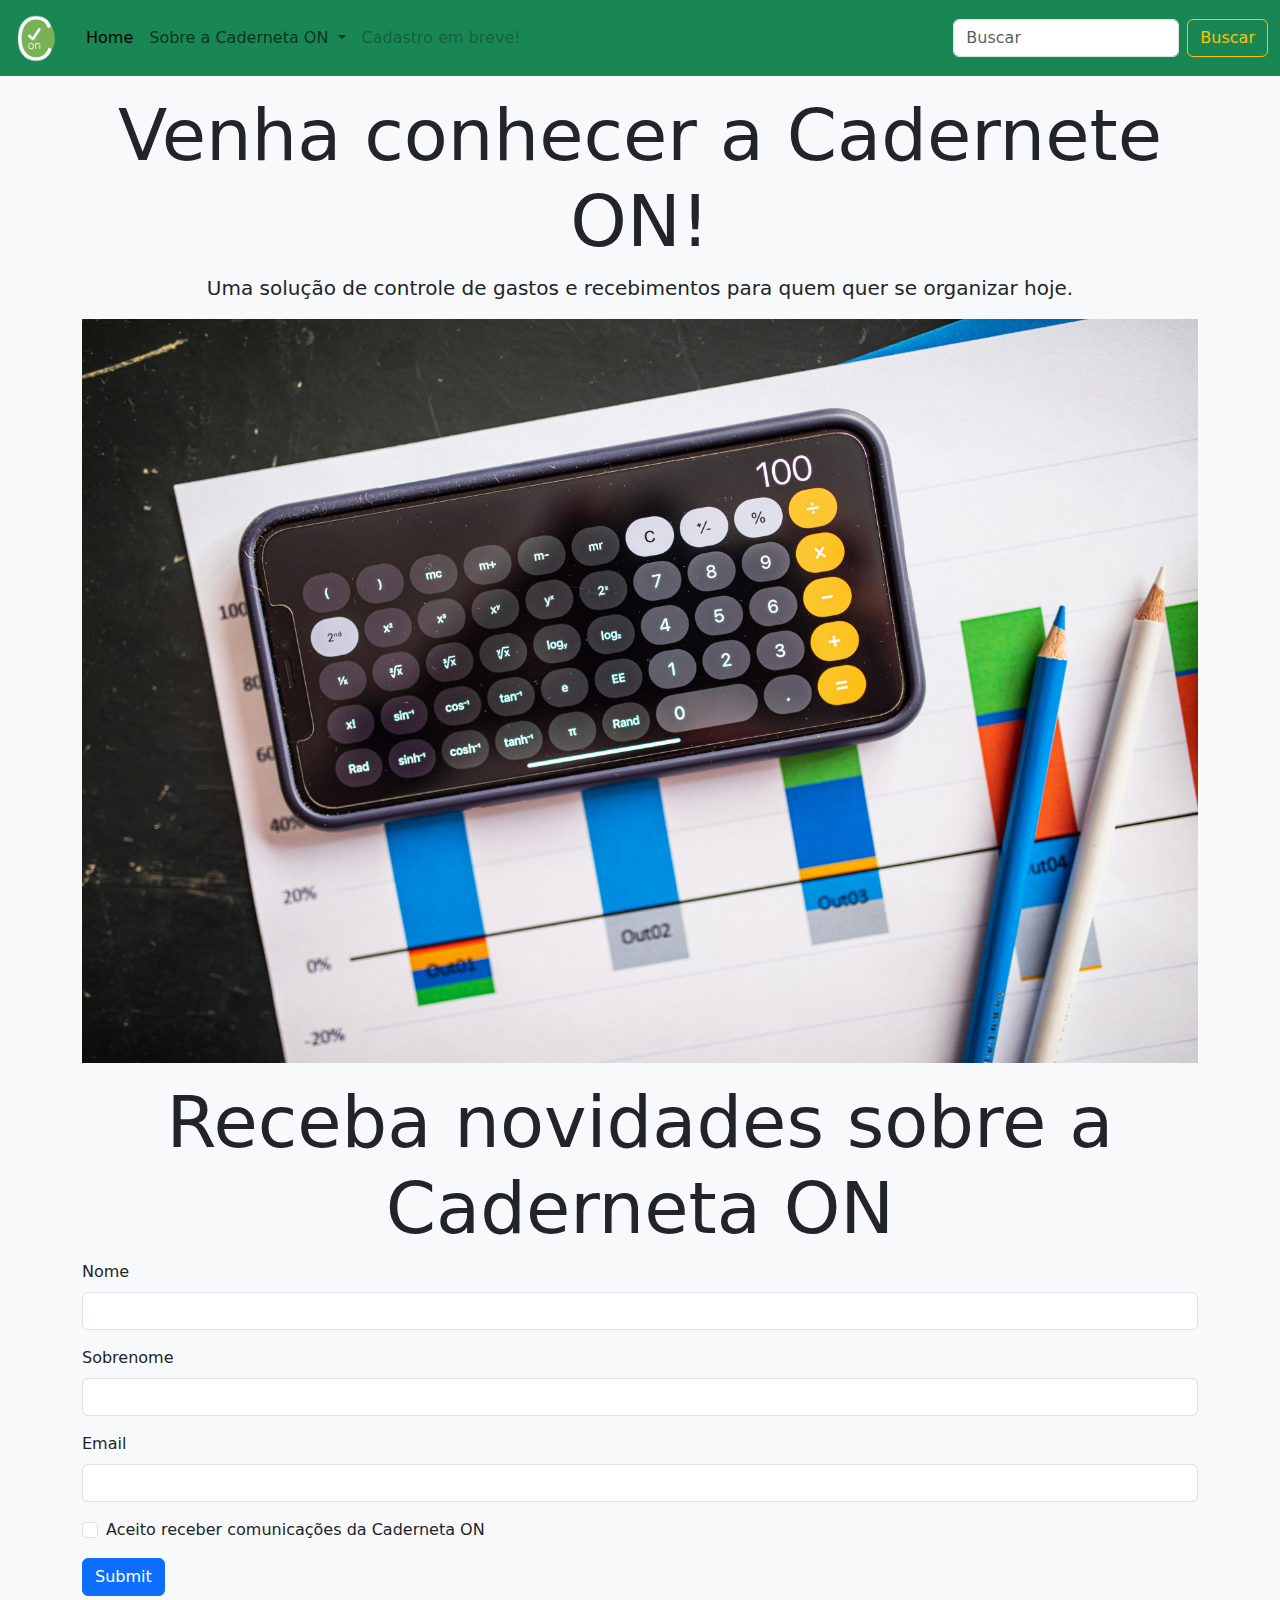
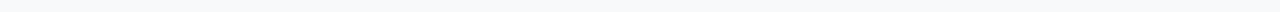
<file: index.html>
<!doctype html>
<html lang="pt-BR">

  <head>
    <meta charset="utf-8">
    <meta name="viewport" content="width=device-width, initial-scale=1">
    <title>Caderneta ON</title>

    <link href="https://cdn.jsdelivr.net/npm/bootstrap@5.3.3/dist/css/bootstrap.min.css" rel="stylesheet" integrity="sha384-QWTKZyjpPEjISv5WaRU9OFeRpok6YctnYmDr5pNlyT2bRjXh0JMhjY6hW+ALEwIH" crossorigin="anonymous">

    <link reel="stylesheet" href="/assets/css/style.css">

    <link rel="preconnect" href="https://fonts.googleapis.com">
    <link rel="preconnect" href="https://fonts.gstatic.com" crossorigin>
    <link href="https://fonts.googleapis.com/css2?family=Rasa:ital,wght@0,300..700;1,300..700&display=swap" rel="stylesheet">

  </head>

  <body class="bg-body-tertiary">
    <!-- inicio navbar -->
    <nav class="navbar navbar-expand-lg bg-success" data-bs-theme="light">
        <div class="container-fluid">
          <a class="navbar-brand" href="/index.html">
            <img src="/assets/images/logo_cadon1.png" alt="Bootstrap" width="50" height="50">  
            </a>
          <button class="navbar-toggler" type="button" data-bs-toggle="collapse" data-bs-target="#navbarSupportedContent" aria-controls="navbarSupportedContent" aria-expanded="false" aria-label="Toggle navigation">
            <span class="navbar-toggler-icon"></span>
          </button>
          <div class="collapse navbar-collapse" id="navbarSupportedContent">
            <ul class="navbar-nav me-auto mb-2 mb-lg-0">
              <li class="nav-item">
                <a class="nav-link active" aria-current="page" href="/index.html">Home</a>
              </li>
              <li class="nav-item dropdown">
                <a class="nav-link dropdown-toggle" href="#" role="button" data-bs-toggle="dropdown" aria-expanded="false">
                  Sobre a Caderneta ON
                </a>
                <ul class="dropdown-menu" aria-labelledby="dropdownMenuButtonLight">
                  <li><a class="dropdown-item" href="/assets/pages/sobreapp.html">Sobre o app</a></li>
                  <li><hr class="dropdown-divider"></li>
                  <li><a class="dropdown-item" href="/assets/pages/sobrenos.html">Sobre nós</a></li>
                </ul>
              </li>
              <li class="nav-item">
                <a class="nav-link disabled" aria-disabled="true">Cadastro em breve!</a>
             </li>
            </ul>
            <form class="d-flex" role="search">
                <input class="form-control me-2" type="buscar" placeholder="Buscar" aria-label="Search">
                <button class="--bs-warning-bg-subtle btn btn-outline-warning" type="submit">Buscar</button>
              </form>
          </div>
        </div>
      </nav>
      <!-- Final Navbar fim -->

    <script src="https://cdn.jsdelivr.net/npm/bootstrap@5.3.3/dist/js/bootstrap.bundle.min.js" integrity="sha384-YvpcrYf0tY3lHB60NNkmXc5s9fDVZLESaAA55NDzOxhy9GkcIdslK1eN7N6jIeHz" crossorigin="anonymous"></script>

        <div class="container my-3"> 
            <h1 class="text-center display-2">Venha conhecer a Cadernete ON!</h1>

            <p class="lead text-center">
                Uma solução de controle de gastos e recebimentos para quem quer se organizar <b>hoje</b>.
            </p>

            <center><img src="/assets/images/pexels-rdne-7948057.jpg" class="img-fluid"></center>
        </div>
        
        <div class="container">
            <h3 class="display-2 text-center">Receba novidades sobre a Caderneta ON</h3>
            <form>
                <div class="mb-3">
                  <label for="exampleInputinputfirstname" class="form-label">Nome</label>
                  <input type="firstname" class="form-control" id="exampleInputfirstname" aria-describedby="firstname">
                </div>
                <div class="mb-3">
                  <label for="exampleInputlastname" class="form-label">Sobrenome</label>
                  <input type="lastname" class="form-control" id="exampleInputlastname">
                </div>
                <div class="mb-3">
                    <label for="exampleInputEmail1" class="form-label">Email</label>
                    <input type="email" class="form-control" id="exampleInputEmail1" aria-describedby="emailHelp">
                  </div>
                  <div class="mb-3">                
                <div class="mb-3 form-check">
                  <input type="checkbox" class="form-check-input" id="exampleCheck1">
                  <label class="form-check-label" for="exampleCheck1">Aceito receber comunicações da Caderneta ON</label>
                </div>
                <button type="submit" class="btn btn-primary">Submit</button>
              </form>

        </div>

  </body>

</html>
</file>
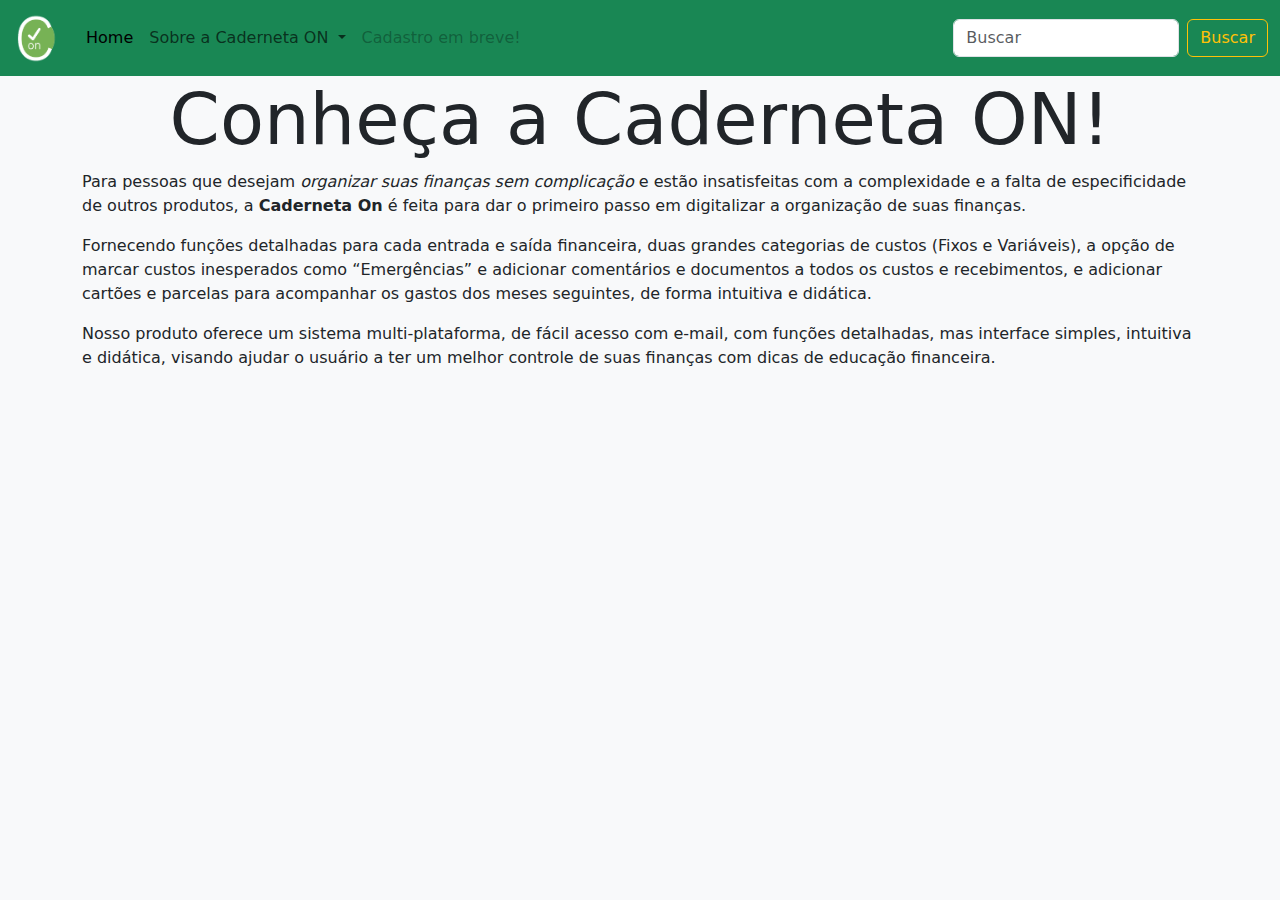
<file: assets/pages/sobreapp.html>
<!doctype html>
<html lang="pt-BR">

  <head>
    <meta charset="utf-8">
    <meta name="viewport" content="width=device-width, initial-scale=1">
    <title>Caderneta ON</title>

    <link href="https://cdn.jsdelivr.net/npm/bootstrap@5.3.3/dist/css/bootstrap.min.css" rel="stylesheet" integrity="sha384-QWTKZyjpPEjISv5WaRU9OFeRpok6YctnYmDr5pNlyT2bRjXh0JMhjY6hW+ALEwIH" crossorigin="anonymous">

    <link reel="stylesheet" href="/assets/css/style.css">

        <link rel="preconnect" href="https://fonts.googleapis.com">
        <link rel="preconnect" href="https://fonts.gstatic.com" crossorigin>
        <link href="https://fonts.googleapis.com/css2?family=Rasa:ital,wght@0,300..700;1,300..700&display=swap" rel="stylesheet">

  </head>

  <body class="bg-body-tertiary">
    <!-- inicio navbar -->
    <nav class="navbar navbar-expand-lg bg-success" data-bs-theme="light">
        <div class="container-fluid">
          <a class="navbar-brand" href="/index.html">
            <img src="/assets/images/logo_cadon1.png" alt="Bootstrap" width="50" height="50">  
            </a>
          <button class="navbar-toggler" type="button" data-bs-toggle="collapse" data-bs-target="#navbarSupportedContent" aria-controls="navbarSupportedContent" aria-expanded="false" aria-label="Toggle navigation">
            <span class="navbar-toggler-icon"></span>
          </button>
          <div class="collapse navbar-collapse" id="navbarSupportedContent">
            <ul class="navbar-nav me-auto mb-2 mb-lg-0">
              <li class="nav-item">
                <a class="nav-link active" aria-current="page" href="/index.html">Home</a>
              </li>
              <li class="nav-item dropdown">
                <a class="nav-link dropdown-toggle" href="#" role="button" data-bs-toggle="dropdown" aria-expanded="false">
                  Sobre a Caderneta ON
                </a>
                <ul class="dropdown-menu" aria-labelledby="dropdownMenuButtonLight">
                  <li><a class="dropdown-item" href="/assets/pages/sobreapp.html">Sobre o app</a></li>
                  <li><hr class="dropdown-divider"></li>
                  <li><a class="dropdown-item" href="/assets/pages/sobrenos.html">Sobre nós</a></li>
                </ul>
              </li>
              <li class="nav-item">
                <a class="nav-link disabled" aria-disabled="true">Cadastro em breve!</a>
             </li>
            </ul>
            <form class="d-flex" role="search">
                <input class="form-control me-2" type="buscar" placeholder="Buscar" aria-label="Search">
                <button class="--bs-warning-bg-subtle btn btn-outline-warning" type="submit">Buscar</button>
              </form>
          </div>
        </div>
      </nav>
      <!-- Final Navbar -->

    <script src="https://cdn.jsdelivr.net/npm/bootstrap@5.3.3/dist/js/bootstrap.bundle.min.js" integrity="sha384-YvpcrYf0tY3lHB60NNkmXc5s9fDVZLESaAA55NDzOxhy9GkcIdslK1eN7N6jIeHz" crossorigin="anonymous"></script>

    <div class="container">
        <h1 class="display-2 text-center">Conheça a Caderneta ON!</h1>

        <p clas="lead text-center my-font">
        Para pessoas que desejam <i>organizar suas finanças sem complicação</i> e estão insatisfeitas com a complexidade e a falta de especificidade de outros produtos, a <b>Caderneta On</b> é feita para dar o primeiro passo em digitalizar a organização de suas finanças.
        </p>


        <p class="my-font">Fornecendo funções detalhadas para cada entrada e saída financeira, duas grandes categorias de custos (Fixos e Variáveis), a opção de marcar custos inesperados como “Emergências” e adicionar comentários e documentos a todos os custos e recebimentos, e adicionar cartões e parcelas para acompanhar os gastos dos meses seguintes, de forma intuitiva e didática.</p>
        <p class="my-font">Nosso produto oferece um sistema multi-plataforma, de fácil acesso com e-mail, com funções detalhadas, mas interface simples, intuitiva e didática, visando ajudar o usuário a ter um melhor controle de suas finanças com dicas de educação financeira.</p>
    </div>

  </body>
</html>
</file>
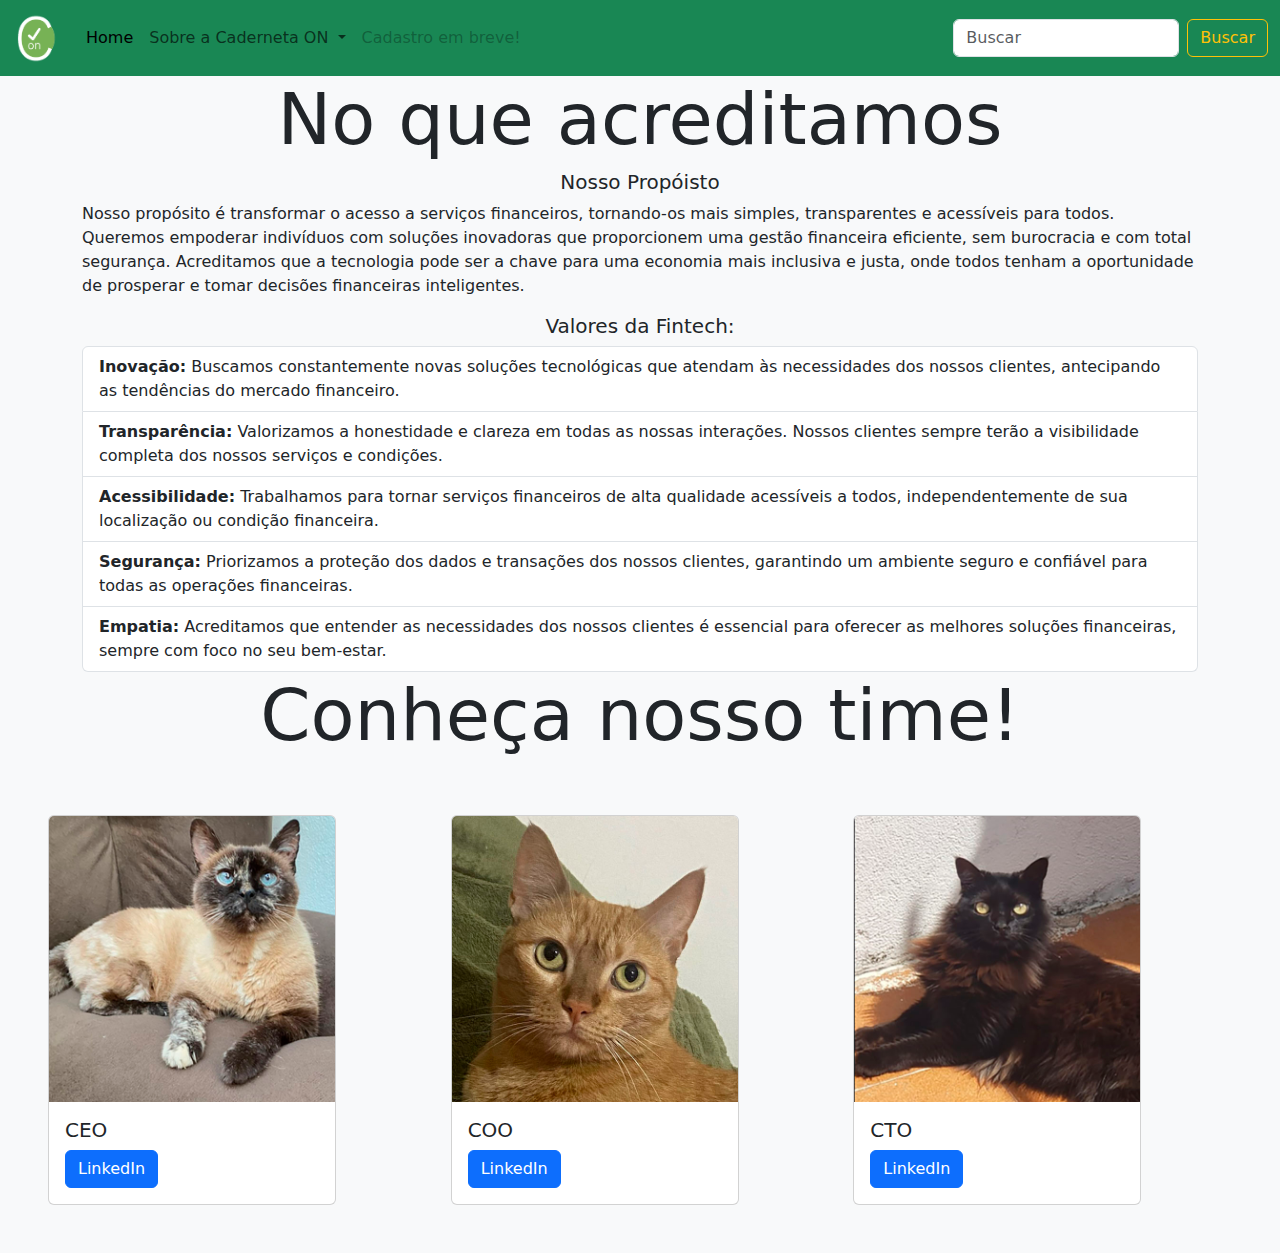
<file: assets/pages/sobrenos.html>
<!doctype html>
<html lang="pt-BR">

  <head>
    <meta charset="utf-8">
    <meta name="viewport" content="width=device-width, initial-scale=1">
    <title>Caderneta ON</title>

    <link href="https://cdn.jsdelivr.net/npm/bootstrap@5.3.3/dist/css/bootstrap.min.css" rel="stylesheet" integrity="sha384-QWTKZyjpPEjISv5WaRU9OFeRpok6YctnYmDr5pNlyT2bRjXh0JMhjY6hW+ALEwIH" crossorigin="anonymous">

    <link reel="stylesheet" href="/assets/css/style.css">

    <link rel="preconnect" href="https://fonts.googleapis.com">
    <link rel="preconnect" href="https://fonts.gstatic.com" crossorigin>
    <link href="https://fonts.googleapis.com/css2?family=Rasa:ital,wght@0,300..700;1,300..700&display=swap" rel="stylesheet">

  </head>

  <body class="bg-body-tertiary">
    <!-- inicio navbar -->
    <nav class="navbar navbar-expand-lg bg-success" data-bs-theme="light">
        <div class="container-fluid">
          <a class="navbar-brand" href="/index.html">
            <img src="/assets/images/logo_cadon1.png" alt="Bootstrap" width="50" height="50">  
            </a>
          <button class="navbar-toggler" type="button" data-bs-toggle="collapse" data-bs-target="#navbarSupportedContent" aria-controls="navbarSupportedContent" aria-expanded="false" aria-label="Toggle navigation">
            <span class="navbar-toggler-icon"></span>
          </button>
          <div class="collapse navbar-collapse" id="navbarSupportedContent">
            <ul class="navbar-nav me-auto mb-2 mb-lg-0">
              <li class="nav-item">
                <a class="nav-link active" aria-current="page" href="/index.html">Home</a>
              </li>
              <li class="nav-item dropdown">
                <a class="nav-link dropdown-toggle" href="#" role="button" data-bs-toggle="dropdown" aria-expanded="false">
                  Sobre a Caderneta ON
                </a>
                <ul class="dropdown-menu" aria-labelledby="dropdownMenuButtonLight">
                  <li><a class="dropdown-item" href="/assets/pages/sobreapp.html">Sobre o app</a></li>
                  <li><hr class="dropdown-divider"></li>
                  <li><a class="dropdown-item" href="/assets/pages/sobrenos.html">Sobre nós</a></li>
                </ul>
              </li>
              <li class="nav-item">
                <a class="nav-link disabled" aria-disabled="true">Cadastro em breve!</a></li>
            </ul>
            <form class="d-flex" role="search">
                <input class="form-control me-2" type="buscar" placeholder="Buscar" aria-label="Search">
                <button class="--bs-warning-bg-subtle btn btn-outline-warning" type="submit">Buscar</button>
              </form>
          </div>
        </div>
      </nav>
      <!-- Final Navbar -->

    <script src="https://cdn.jsdelivr.net/npm/bootstrap@5.3.3/dist/js/bootstrap.bundle.min.js" integrity="sha384-YvpcrYf0tY3lHB60NNkmXc5s9fDVZLESaAA55NDzOxhy9GkcIdslK1eN7N6jIeHz" crossorigin="anonymous"></script>

        <div class="container">
            <h1 class="text-center display-2">No que acreditamos</h1> 
            <h4 class="lead text-center">Nosso Propóisto</h4>
                <p class="text-start">Nosso propósito é transformar o acesso a serviços financeiros, tornando-os mais simples, transparentes e acessíveis para todos. Queremos empoderar indivíduos com soluções inovadoras que proporcionem uma gestão financeira eficiente, sem burocracia e com total segurança. Acreditamos que a tecnologia pode ser a chave para uma economia mais inclusiva e justa, onde todos tenham a oportunidade de prosperar e tomar decisões financeiras inteligentes.</p>
        </div>

        <div class="container">
            <h4 class="lead text-center">Valores da Fintech:</h4>
            <ul class="list-group">
                <li class="list-group-item"><b>Inovação:</b> Buscamos constantemente novas soluções tecnológicas que atendam às necessidades dos nossos clientes, antecipando as tendências do mercado financeiro.</li>
                <li class="list-group-item"><b>Transparência:</b> Valorizamos a honestidade e clareza em todas as nossas interações. Nossos clientes sempre terão a visibilidade completa dos nossos serviços e condições.</li>
                <li class="list-group-item"><b>Acessibilidade:</b> Trabalhamos para tornar serviços financeiros de alta qualidade acessíveis a todos, independentemente de sua localização ou condição financeira.</li>
                <li class="list-group-item"><b>Segurança:</b> Priorizamos a proteção dos dados e transações dos nossos clientes, garantindo um ambiente seguro e confiável para todas as operações financeiras.</li>
                <li class="list-group-item"><b>Empatia:</b> Acreditamos que entender as necessidades dos nossos clientes é essencial para oferecer as melhores soluções financeiras, sempre com foco no seu bem-estar.</li>
            </ul>      
        </div>

        <h1 class="text-center display-2">Conheça nosso time!</h1>
        <div class="row p-5">     
            <!-- Começo primeiro card -->
            <div class="col-md-4">    
                <div class="card" style="width: 18rem;">
                    <img src="/assets/images/mimie.jpg" class="card-img-top" alt="Mimie">
                    <div class="card-body">
                      <h5 class="card-title">CEO</h5>
                      <a href="https://www.linkedin.com/in/stephanie-de-brito-leal-50366b94/" class="btn btn-primary">LinkedIn</a>
                    </div>
                  </div>
            </div>  
            <!-- final primeiro card     -->

            <!-- Começo segundo card -->
            <div class="col-md-4">
                <div class="card" style="width: 18rem;">
                    <img src="/assets/images/mika.jpg" class="card-img-top" alt="Mika">
                    <div class="card-body">
                      <h5 class="card-title">COO</h5>
                      <a href="https://www.linkedin.com/in/stephanie-de-brito-leal-50366b94/" class="btn btn-primary">LinkedIn</a>
                    </div>
                  </div>
            </div>
                <!-- Final segundo card -->

                <!-- Começo terceiro card -->
                <div class="col-md-4">
                    <div class="card" style="width: 18rem;">
                        <img src="/assets/images/kiki.jpg" class="card-img-top" alt="Kiki">
                        <div class="card-body">
                          <h5 class="card-title">CTO</h5>
                          <a href="https://www.linkedin.com/in/stephanie-de-brito-leal-50366b94/" class="btn btn-primary">LinkedIn</a>
                        </div>
                      </div>
                </div>
                    <!-- Final terceiro card -->

        </div>
            
        </div>

  </body>
</html>
</file>
<file: assets/css/style.css>
my-font {
    font-family: "Rasa", serif;
    font-optical-sizing: auto;
    font-weight: <weight>;
    font-style: normal;
  }

h4{
    margin-top: 70px;
  }
</file>
